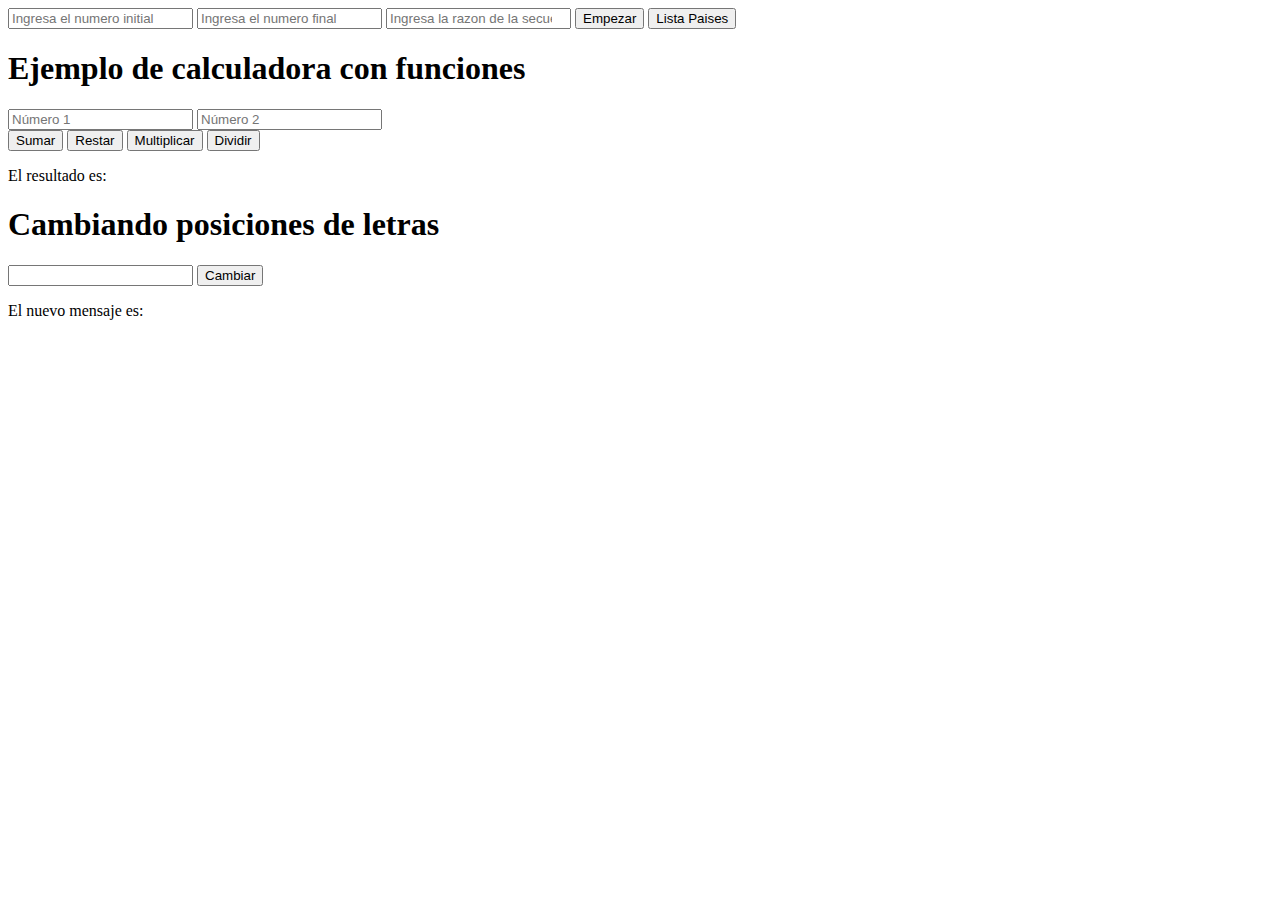
<file: conociendo-for/index.html>
<!DOCTYPE html>
<html lang="en">
<head>
    <meta charset="UTF-8">
    <meta http-equiv="X-UA-Compatible" content="IE=edge">
    <meta name="viewport" content="width=device-width, initial-scale=1.0">
    <title>Aprendiendo bucles</title>
</head>
<body>
    <div>
        <input type="number" placeholder="Ingresa el numero initial" id="min-num">
        <input type="number" placeholder="Ingresa el numero final" id="max-num">
        <input type="number" placeholder="Ingresa la razon de la secuencia" id="razon">
        <button id="btn-empezar">Empezar</button>
        <button id="btn-paises">Lista Paises</button>
    </div>
    <div>
        <h1>Ejemplo de calculadora con funciones</h1>
        <div>
            <input placeholder="Número 1" id="num1">
            <input placeholder="Número 2" id="num2">
        </div>
        <div>
            <button id="sumar">Sumar</button>
            <button id="restar">Restar</button>
            <button id="multiplicar">Multiplicar</button>
            <button id="dividir">Dividir</button>
        </div>
        <div>
            <p>El resultado es:<span id="result"></span></p>
        </div>
    </div>

      <div>
          <h1>Cambiando posiciones de letras</h1>
         <div>
             <input type="text" id="msj">
             <button id="btn-cambiar">Cambiar</button>
         </div>
         <div>
             <p>El nuevo mensaje es: <span id="new_msj"></span></p>
         </div>
      </div>
</body>
<script src="js/bucle-arreglo.js"></script>
<script src="js/calculadora-funciones.js"></script>
<script src="js/ejemplo.js"></script>
</html>
</file>
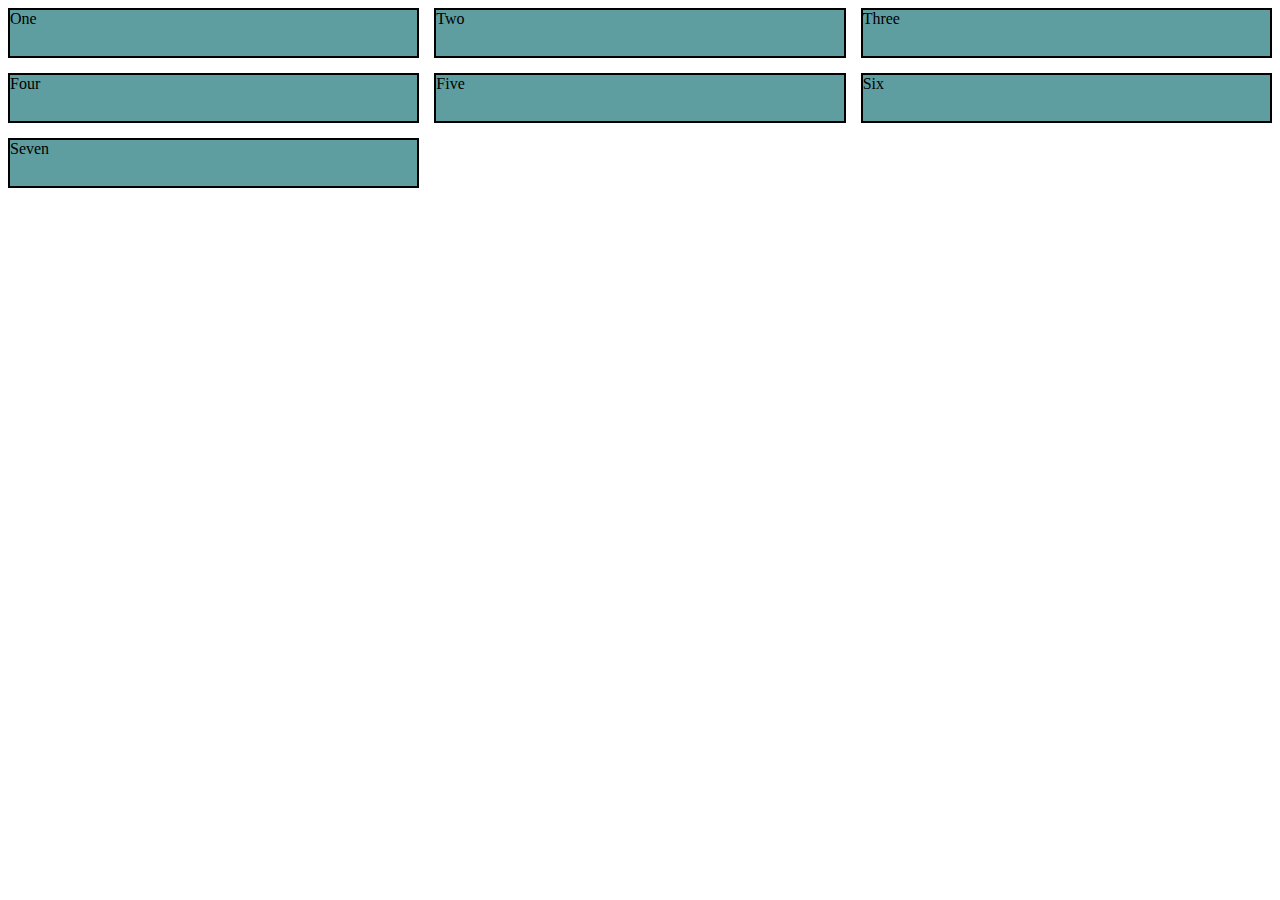
<file: grid-css/index.html>
<!DOCTYPE html>
<html lang="en">
<head>
    <meta charset="UTF-8">
    <meta http-equiv="X-UA-Compatible" content="IE=edge">
    <meta name="viewport" content="width=device-width, initial-scale=1.0">
    <title>GRID</title>
    <link rel="stylesheet" href="assts/css/estilo.css">
</head>
<body>
    <div class="container">
        <div>One</div>
        <div>Two</div>
        <div>Three</div>
        <div>Four</div>
        <div>Five</div>
        <div>Six</div>
        <div>Seven</div>
    </div>
</body>
</html>
</file>
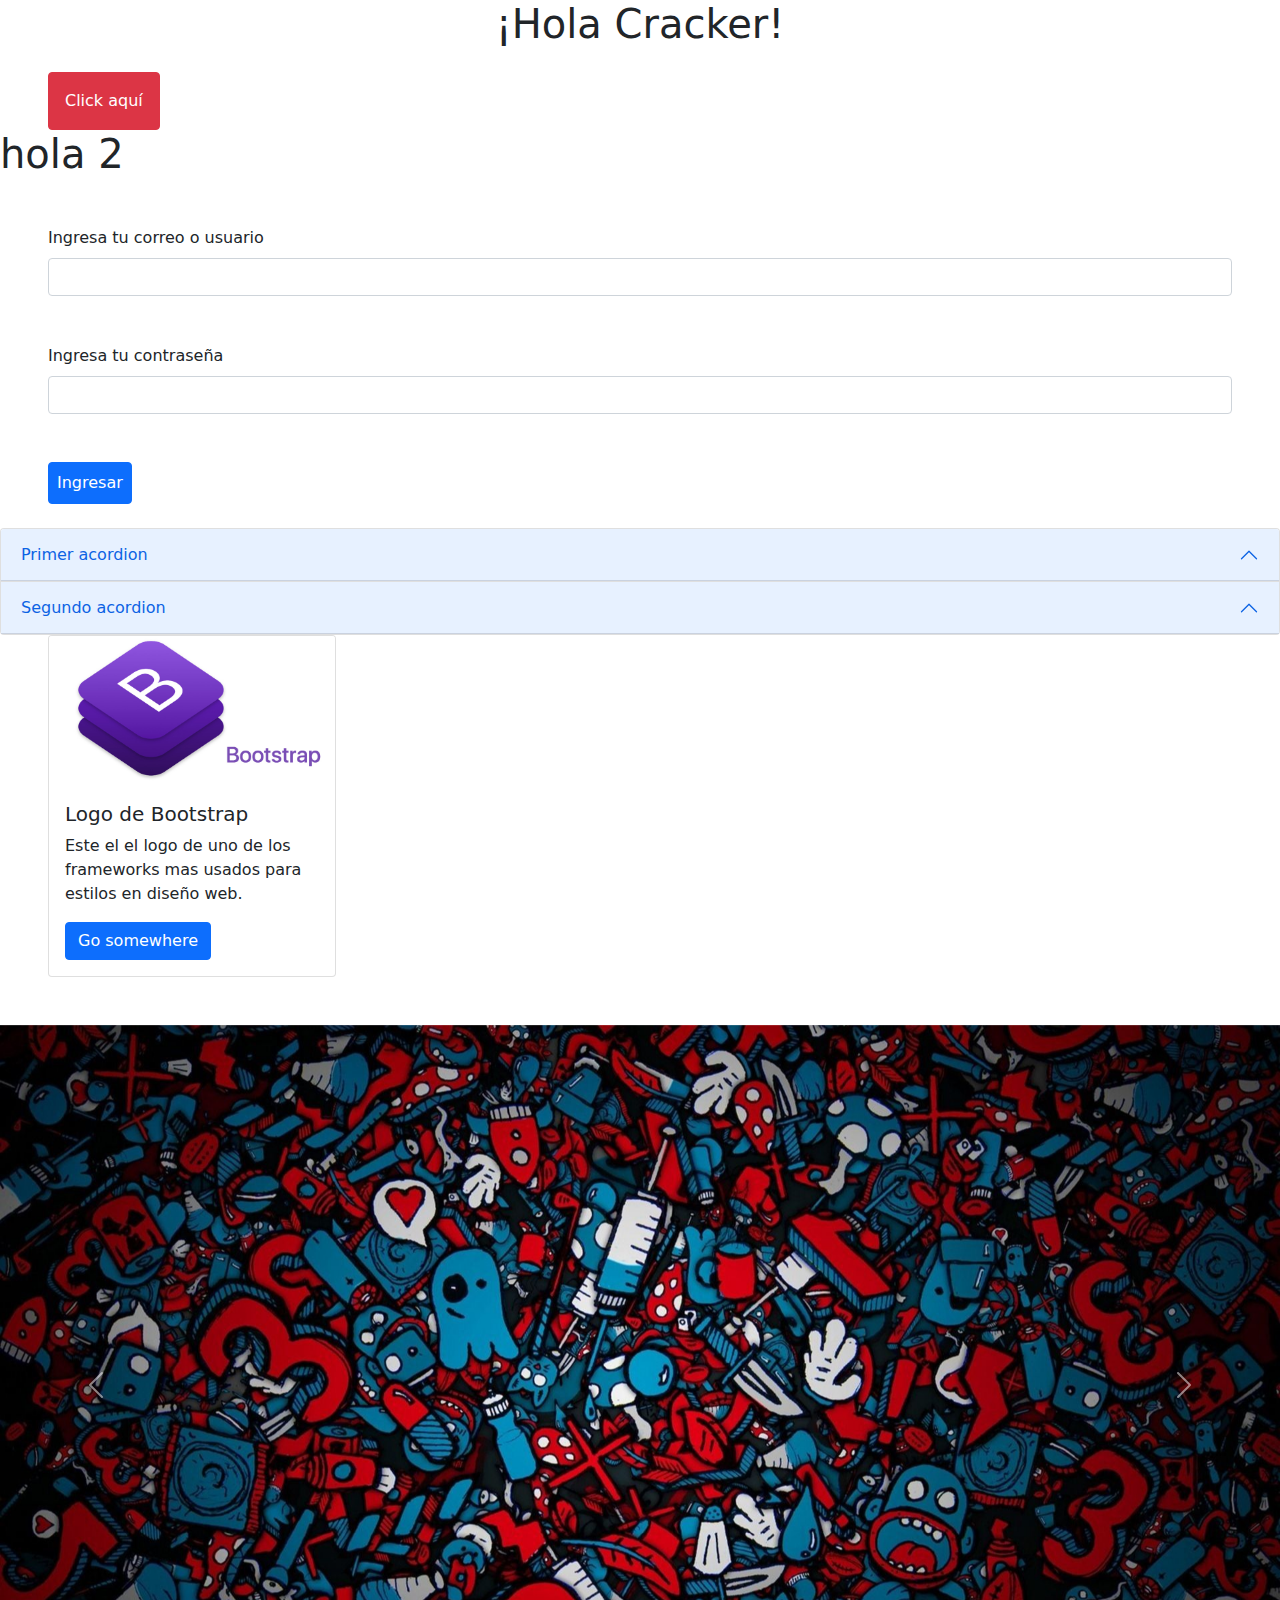
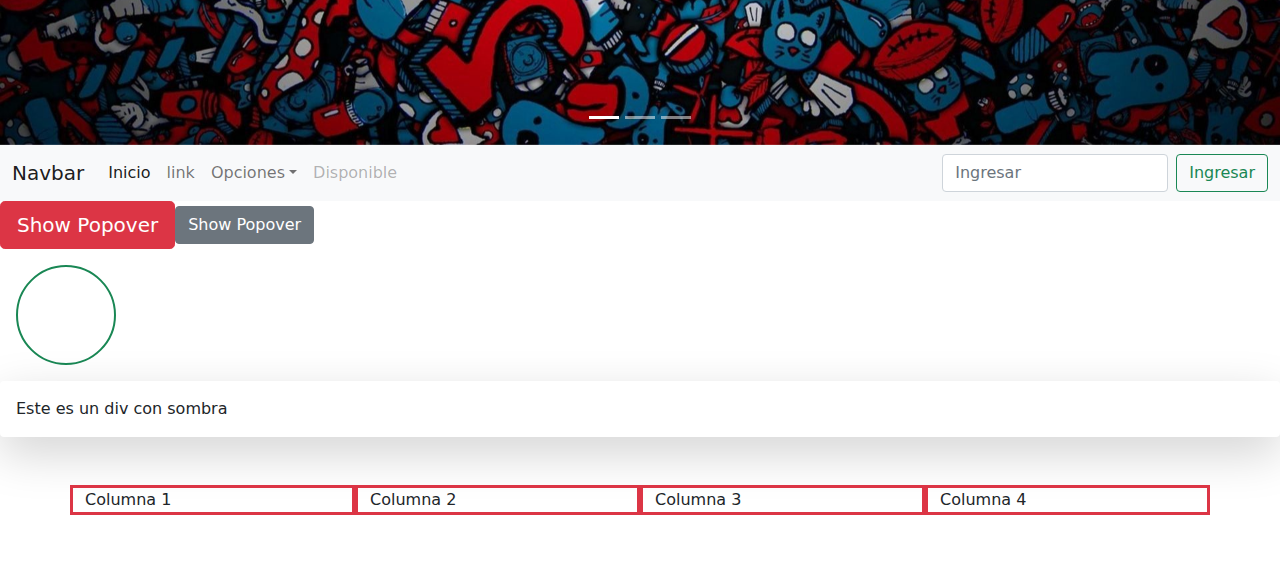
<file: plantilla proyecto con bootstrap/index.html>
<!doctype html>
<html lang="es">
  <head>
    <meta charset="utf-8">
    <meta name="viewport" content="width=device-width, initial-scale=1">
    <link href="assets/css/bootstrap.min.css" rel="stylesheet">
    <title>¡Bienvenido a Crack The Code</title>
  </head>
  <body>
    <h1 class="text-dark mb-4 text-center">¡Hola Cracker!</h1>
    <button type="button" class="btn btn-danger p-3 ms-5">Click aquí</button>
    <p class="display-6">hola 2</p>

    <form class="mx-5">

      <div class="my-5">
        <label class="form-label" for="mail">Ingresa tu correo o usuario</label>
        <input class="form-control" id="mail" type="email">
      </div>

      <div class="my-5">
        <label class="form-label" for="pass">Ingresa tu contraseña</label>
        <input class="form-control" id="pass" type="password">
      </div>
    
      <button type="submit" class="btn btn-primary p-2">Ingresar</button>

    </form>
     <br>

  <!--Acordion con bootstrap-->
  <div class="accordion-m-3 " id="container-acordion">
     <!--Acordion 1--> 
    <div class="accordion-item">     
      <!--Cabecera de acordion-->
      <h2 class="accordion-header" id="headerItem1">
       <button class="accordion-button" data-bs-toggle="collapse" data-bs-target="#bodyAcordion1">Primer acordion</button>
      </h2>
      <!--Descripcion o contenido del acordion-->          
      <div id="bodyAcordion1" class="accordion-collapse collapse" data-bs-parent="#container-acordion">
        <div class="accordion-body">
         <p>Este es el contenido del primer acordion.</p>
        </div>
      </div>
    </div>

      <!--Acordion 2--> 
    <div class="accordion-item">     
      <!--Cabecera de acordion-->
      <h2 class="accordion-header" id="headerItem2">
       <button class="accordion-button" data-bs-toggle="collapse" data-bs-target="#bodyAcordion2">Segundo acordion</button>
      </h2>
      <!--Descripcion o contenido del acordion-->          
      <div id="bodyAcordion2" class="accordion-collapse collapse" data-bs-parent="#container-acordion">
        <div class="accordion-body">
         <p>Este es el contenido del segundo acordion.</p>
        </div>
      </div>
    </div>
  </div>
    
    <!--Cards-->
    <div class="card mb-5 ms-5" style="width: 18rem;">
      <img src="imagenes/nueva-beta-de-bootstrap-4.jpg" class="card-img-top" alt="...">
      <div class="card-body">
        <h5 class="card-title">Logo de Bootstrap</h5>
        <p class="card-text">Este el el logo de uno de los frameworks mas usados para estilos en diseño web.</p>
        <a href="#" class="btn btn-primary">Go somewhere</a>
      </div>
    </div>

    <!--Carurel-->
    <div id="carouselExampleIndicators" class="carousel slide" data-bs-ride="carousel">
      <div class="carousel-indicators">
        <button type="button" data-bs-target="#carouselExampleIndicators" data-bs-slide-to="0" class="active" aria-current="true" aria-label="Slide 1"></button>
        <button type="button" data-bs-target="#carouselExampleIndicators" data-bs-slide-to="1" aria-label="Slide 2"></button>
        <button type="button" data-bs-target="#carouselExampleIndicators" data-bs-slide-to="2" aria-label="Slide 3"></button>
      </div>
      <div class="carousel-inner">
        <div class="carousel-item active">
          <img src="imagenes/32712.jpg" class="d-block w-100" alt="...">
        </div>
        <div class="carousel-item">
          <img src="imagenes/c48c3ec1b9e6d3af3fb2b5de1a3f8bf2.jpg" class="d-block w-100" alt="...">
        </div>
        <div class="carousel-item">
          <img src="imagenes/wp6400060-scaled.jpg" class="d-block w-100" alt="...">
        </div>
      </div>
      <button class="carousel-control-prev" type="button" data-bs-target="#carouselExampleIndicators" data-bs-slide="prev">
        <span class="carousel-control-prev-icon" aria-hidden="true"></span>
        <span class="visually-hidden">Previous</span>
      </button>
      <button class="carousel-control-next" type="button" data-bs-target="#carouselExampleIndicators" data-bs-slide="next">
        <span class="carousel-control-next-icon" aria-hidden="true"></span>
        <span class="visually-hidden">Next</span>
      </button>
    </div>


    <nav class="navbar navbar-expand-lg navbar-light bg-light">
      <div class="container-fluid">
        <a class="navbar-brand" href="#">Navbar</a>
        <button class="navbar-toggler" type="button" data-bs-toggle="collapse" data-bs-target="#navbarSupportedContent" aria-controls="navbarSupportedContent" aria-expanded="false" aria-label="Toggle navigation">
          <span class="navbar-toggler-icon"></span>
        </button>
        <div class="collapse navbar-collapse" id="navbarSupportedContent">
          <ul class="navbar-nav me-auto mb-2 mb-lg-0">
            <li class="nav-item">
              <a class="nav-link active" aria-current="page" href="#">Inicio</a>
            </li>
            <li class="nav-item">
              <a class="nav-link" href="#">link</a>
            </li>
            <li class="nav-item dropdown">
              <a class="nav-link dropdown-toggle" href="#" id="navbarDropdown" role="button" data-bs-toggle="dropdown" aria-expanded="false">Opciones</a>
              <ul class="dropdown-menu" aria-labelledby="navbarDropdown">
                <li><a class="dropdown-item" href="#">Carrusel</a></li>
                <li><a class="dropdown-item" href="#">Alerts</a></li>
                <li><hr class="dropdown-divider"></li>
                <li><a class="dropdown-item" href="#">Accordion</a></li>
              </ul>
            </li>
            <li class="nav-item">
              <a class="nav-link disabled" href="#" tabindex="-1" aria-disabled="true">Disponible</a>
            </li>
          </ul>
          <form class="d-flex">
            <input class="form-control me-2" type="search" placeholder="Ingresar" aria-label="Search">
            <button class="btn btn-outline-success" type="submit">Ingresar</button>
          </form>
        </div>
      </div>
    </nav>

    <!--Tabas o Pestañas-->

    <!--Popovers-->
    <button type="button" class="btn btn-lg btn-danger" data-bs-toggle="popover" title="Titulo de popover" data-bs-content="Esto es un mensaje del popover">Show Popover
    <button type="button" class="btn btn-secondary" data-bs-container="body" data-bs-toggle="popover" data-bs-placement="bottom" data-bs-content="Bottom popover">
     Show Popover
    </button>

    <!--Borders-->
    <div class="border border-success border-2 rounded-circle m-3" style="width: 100px; height: 100px;"></div>

    <!--Shadowa-->
    <div class="shadow-lg p-3 mb-5 bg-body rounded">Este es un div con sombra</div>

     <!--Grillas con Bootstrap-->
     <div class="container my-5">
       <div class="row">
         <div class="col-sm col-lg-3 border border-3 border-danger">Columna 1</div>
         <div class="col-sm col-lg-3 border border-3 border-danger">Columna 2</div>
         <div class="col-sm col-lg-3 border border-3 border-danger">Columna 3</div>
         <div class="col-sm col-lg-3 border border-3 border-danger">Columna 4</div>
       </div>
     </div>


    <script src="assets/js/popper.min.js"></script>
    <script src="assets/js/bootstrap.min.js"></script>
    <script>
      var popoverTriggerList = [].slice.call(document.querySelectorAll('[data-bs-toggle="popover"]'))
      var popoverList = popoverTriggerList.map(function (popoverTriggerEl) {
        return new bootstrap.Popover(popoverTriggerEl)
     })
     var popover = new bootstrap.Popover(document.querySelector('.example-popover'), {
  container: 'body'
})
    </script>
  </body>
</html>
</file>
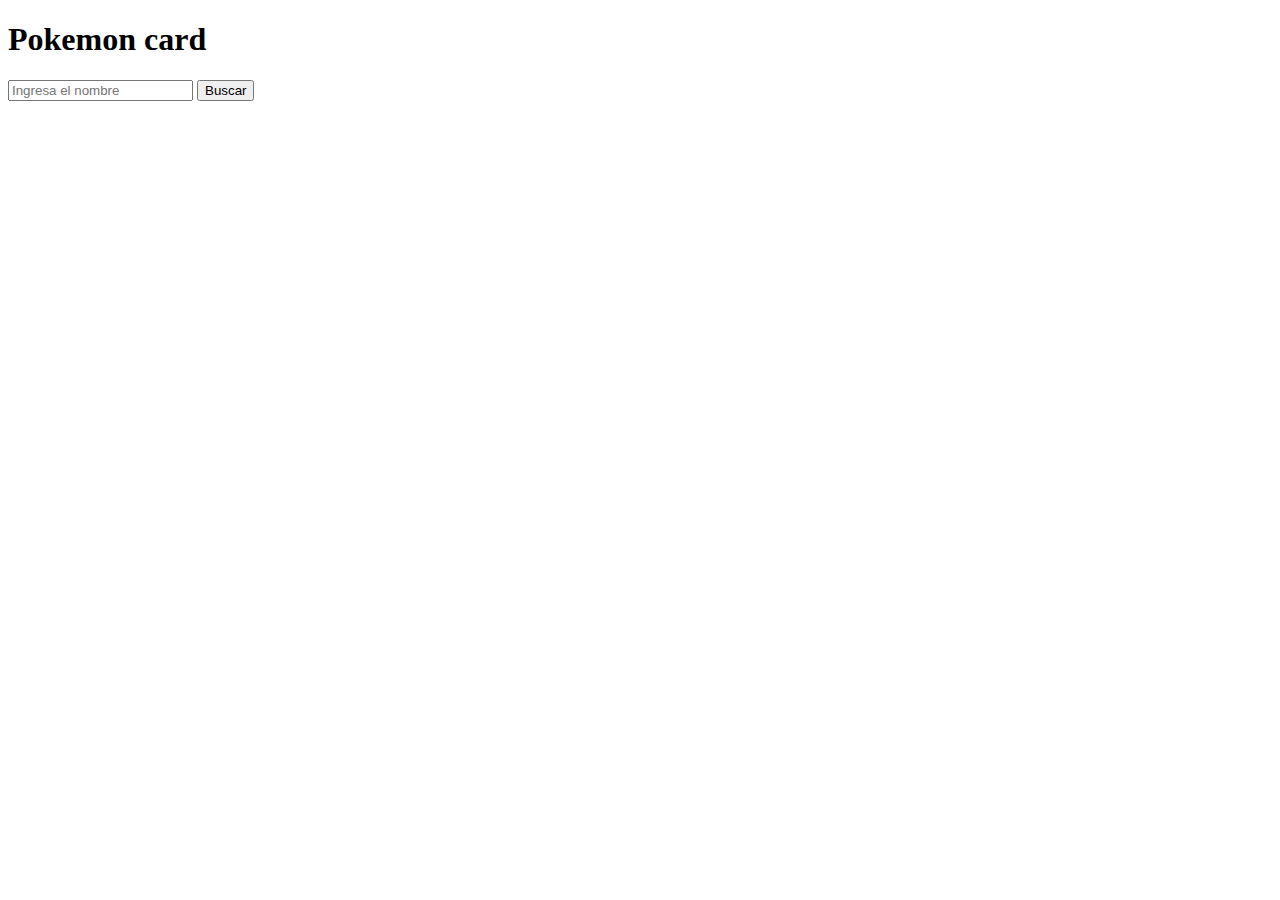
<file: jquery-ajax/ejemplo.html>
<!DOCTYPE html>
<html lang="en">
<head>
    <meta charset="UTF-8">
    <meta http-equiv="X-UA-Compatible" content="IE=edge">
    <meta name="viewport" content="width=device-width, initial-scale=1.0">
    <script src="https://ajax.googleapis.com/ajax/libs/jquery/3.6.0/jquery.min.js
    "></script>
    <title>goku</title>
</head>
<body>
    <h1>Pokemon card</h1>
    <div class="card">
        <div class="img" id="pk-img">

        </div>
        <div class="name" id="pl-name">

        </div>
    </div>
    <div>
        <input type="text" placeholder="Ingresa el nombre" id="pk-name">
        <button id="btn-buscar">Buscar</button>
    </div>
</body>
<script src="assets/js/pokemon.js"></script>
</html>
</file>
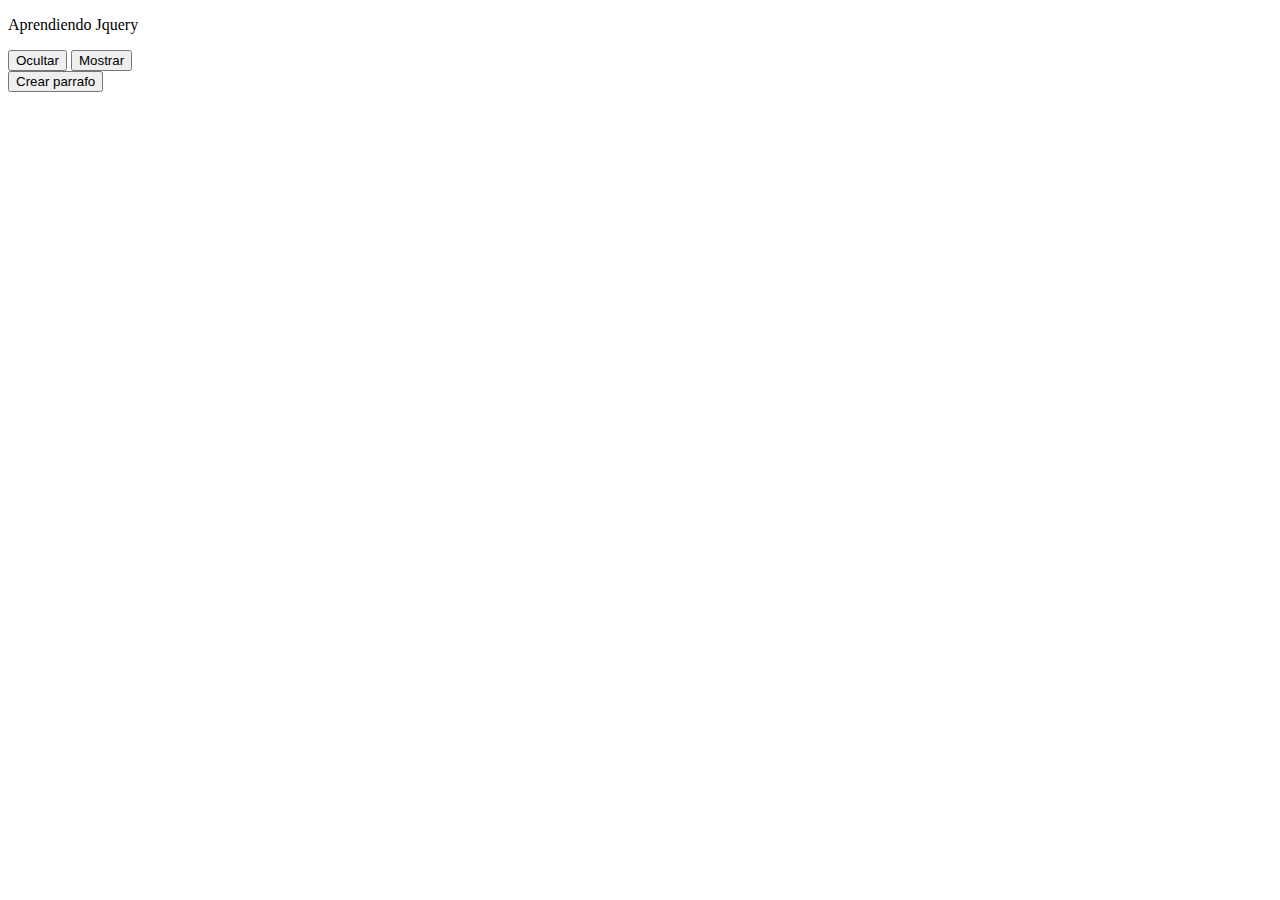
<file: jquery-ajax/jquery.html>
<!DOCTYPE html>
<html lang="en">
<head>
    <meta charset="UTF-8">
    <meta http-equiv="X-UA-Compatible" content="IE=edge">
    <meta name="viewport" content="width=device-width, initial-scale=1.0">
    <link rel="stylesheet" href="assets/css/jquery.css">
    <script src="https://ajax.googleapis.com/ajax/libs/jquery/3.6.0/jquery.min.js"></script>
    <title>Document</title>
</head>
<body>
    <div>
        <p>Aprendiendo Jquery</p>
        <button id="btn-hide">Ocultar</button>
        <button id="btn-show">Mostrar</button>
    </div>
    <div id="new-content">
      <button id="btn-create">Crear parrafo</button>

    </div>
    <div id="gallery">

    </div>
</body>
<script src="assets/js/jquery.js"></script>
</html>
</file>
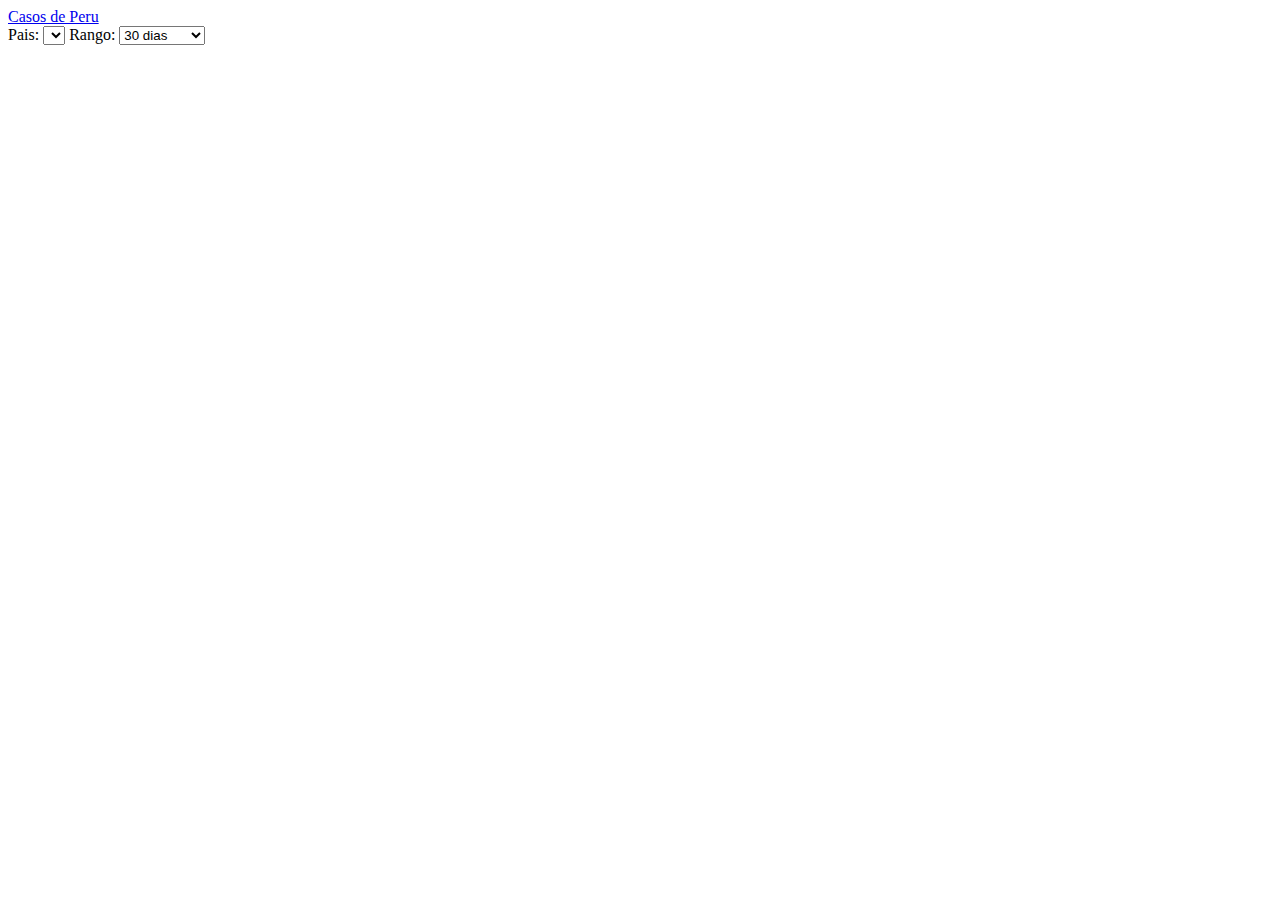
<file: prueba/practica.html>
<!DOCTYPE html>
<html lang="en">
<head>
    <meta charset="UTF-8">
    <meta http-equiv="X-UA-Compatible" content="IE=edge">
    <meta name="viewport" content="width=device-width, initial-scale=1.0">
    <title>Document</title>
</head>
<body>
    <a href="peru.html">Casos de Peru</a>
    <form>
        <label for="countries">Pais: </label>
        <select id="countries">
            <option value=""></option>
        </select>
        <label for="time-span">Rango: </label>
        <select id="time-span">
            <option value="7">7 dias</option>
            <option value="14">14 dias</option>
            <option value="30" selected>30 dias</option>
            <option value="90">90 dias</option>
            <option value="365">Ultimo año</option>
        </select>
    </form>
    <div id="chartContainer"></div>
    <script src="assets/js/practica.js"></script>
</body>
</html>
</file>
<file: grid-css/assts/css/estilo.css>
.container{
    display: grid;
    grid-template-columns: 1fr 1fr 1fr;
    grid-gap: 15px;
    grid-auto-rows: 50px;
}

.container div{
    background-color: cadetblue;
    border: solid 2px;
}

@media only screen and (max-width: 800px){
    .container{
        display: grid;
        grid-template-columns: 1fr;
        grid-row-gap: 10px;
        
    }
}
</file>
